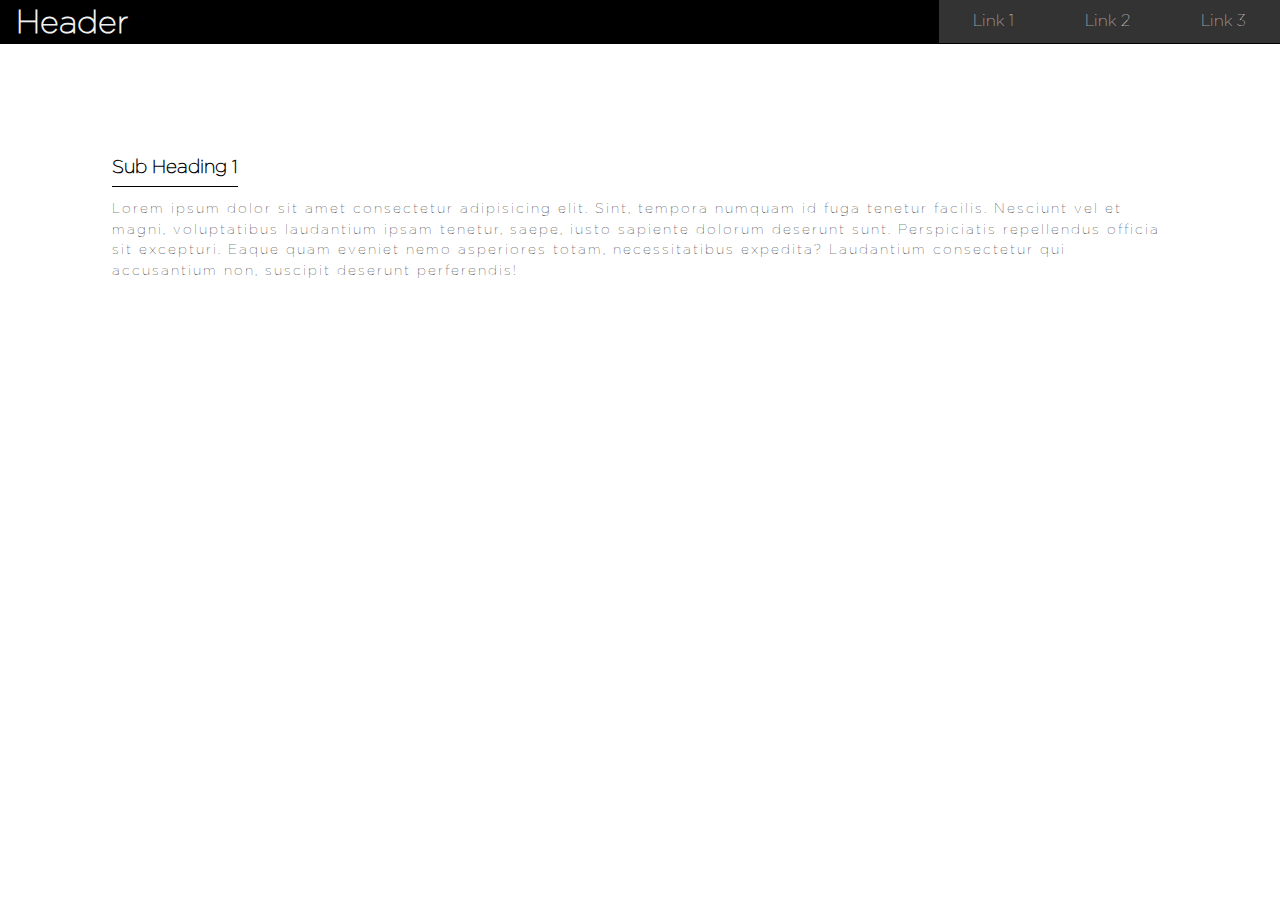
<file: layout_Template/index.html>
<!DOCTYPE html>
<html lang="en">

<head>
    <meta charset="UTF-8">
    <meta name="viewport" content="width=device-width, initial-scale=1.0">
    <meta http-equiv="X-UA-Compatible" content="ie=edge">
    <title>Layout Template</title>
    <link rel="stylesheet" href="css/style.css">
    <style type="text/css">
        header {
            position: relative;
            color: #f1f1f1;
            background-color: #000;
            padding: 20px;
            font-family: gothamThin;
            height: 44px;
        }
        main.row {
            scroll-snap-type: x mandatory;
            scroll-padding-top: 44px;
            /* scroll-snap-type: y mandatory; */
            overflow-x: scroll;
            display: grid;
            grid-template-columns: repeat(3,100%);
            height: calc(100vh - 44px);
        }
        .column {
            scroll-snap-align: start;
            padding: 7em;
            width: 100%;
            /* height: calc(100vh - 14em - 44px); */
        }
    </style>
</head>

<body>
    <header>
        <h1>Header</h1>
        <nav>
            <a href="#one">Link 1</a>
            <a href="#two">Link 2</a>
            <a href="#three">Link 3</a>
        </nav>
    </header>
    <main class="row">
        <section class="column" id="one">
            <h3><span>Sub Heading 1</span></h3>
            <p>Lorem ipsum dolor sit amet consectetur adipisicing elit. Sint, tempora numquam id fuga tenetur facilis.
                Nesciunt vel et magni, voluptatibus laudantium ipsam tenetur, saepe, iusto sapiente dolorum deserunt
                sunt. Perspiciatis repellendus officia sit excepturi. Eaque quam eveniet nemo asperiores totam,
                necessitatibus expedita? Laudantium consectetur qui accusantium non, suscipit deserunt perferendis!
            </p>

        </section>
        <section class="column" id="two">
            <h3><span>Sub Heading 2</span></h3>
            <p>Lorem ipsum dolor sit amet consectetur adipisicing elit. Sint, tempora numquam id fuga tenetur facilis.
                Nesciunt vel et magni, voluptatibus laudantium ipsam tenetur, saepe, iusto sapiente dolorum deserunt
                sunt. Perspiciatis repellendus officia sit excepturi. Eaque quam eveniet nemo asperiores totam,
                necessitatibus expedita? Laudantium consectetur qui accusantium non, suscipit deserunt perferendis!
            </p>

        </section>
        <section class="column" id="three">
            <h3><span>Sub Heading 3</span></h3>
            <p>Lorem ipsum dolor sit amet consectetur adipisicing elit. Sint, tempora numquam id fuga tenetur facilis.
                Nesciunt vel et magni, voluptatibus laudantium ipsam tenetur, saepe, iusto sapiente dolorum deserunt
                sunt. Perspiciatis repellendus officia sit excepturi. Eaque quam eveniet nemo asperiores totam,
                necessitatibus expedita? Laudantium consectetur qui accusantium non, suscipit deserunt perferendis!
            </p>

        </section>
    </main>
    <footer></footer>

</body>

</html>
</file>
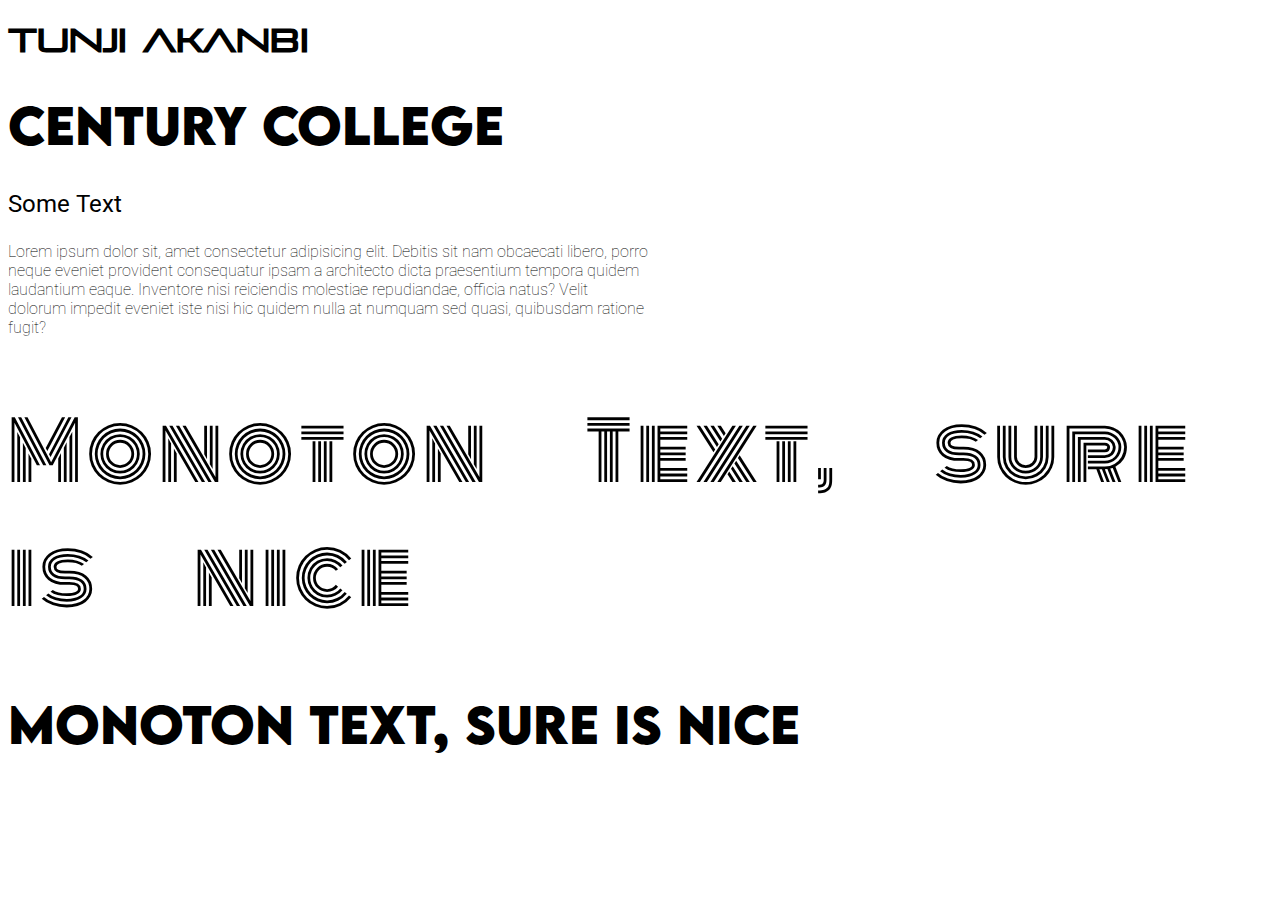
<file: unit3-demo/index.html>
<!DOCTYPE html>
<html lang="en">

<head>
    <meta charset="UTF-8">
    <meta name="viewport" content="width=device-width, initial-scale=1.0">
    <title>Unit 3 Demo</title>
    <link rel="preconnect" href="https://fonts.gstatic.com">
    <link href="https://fonts.googleapis.com/css2?family=Monoton&family=Roboto:wght@100;400&display=swap" rel="stylesheet">
    <link rel="stylesheet" href="css/style.css">
</head>

<body>
    <div>
        <h1>Tunji Akanbi</h1>
        <h1>Century College</h1>
        <section>
            <h3>Some Text</h3>
            <p>Lorem ipsum dolor sit, amet consectetur adipisicing elit. Debitis sit nam obcaecati libero, porro neque eveniet provident consequatur ipsam a architecto dicta praesentium tempora quidem laudantium eaque. Inventore nisi reiciendis molestiae repudiandae, officia natus? Velit dolorum impedit eveniet iste nisi hic quidem nulla at numquam sed quasi, quibusdam ratione fugit?</p>
        </section>
        <section>
            <h1 id="monoton1">Monoton Text, sure is nice</h1>
             <h1 id="monoton2">Monoton Text, sure is nice</h1>
        </section> 
    </div>
</body>

</html>
</file>
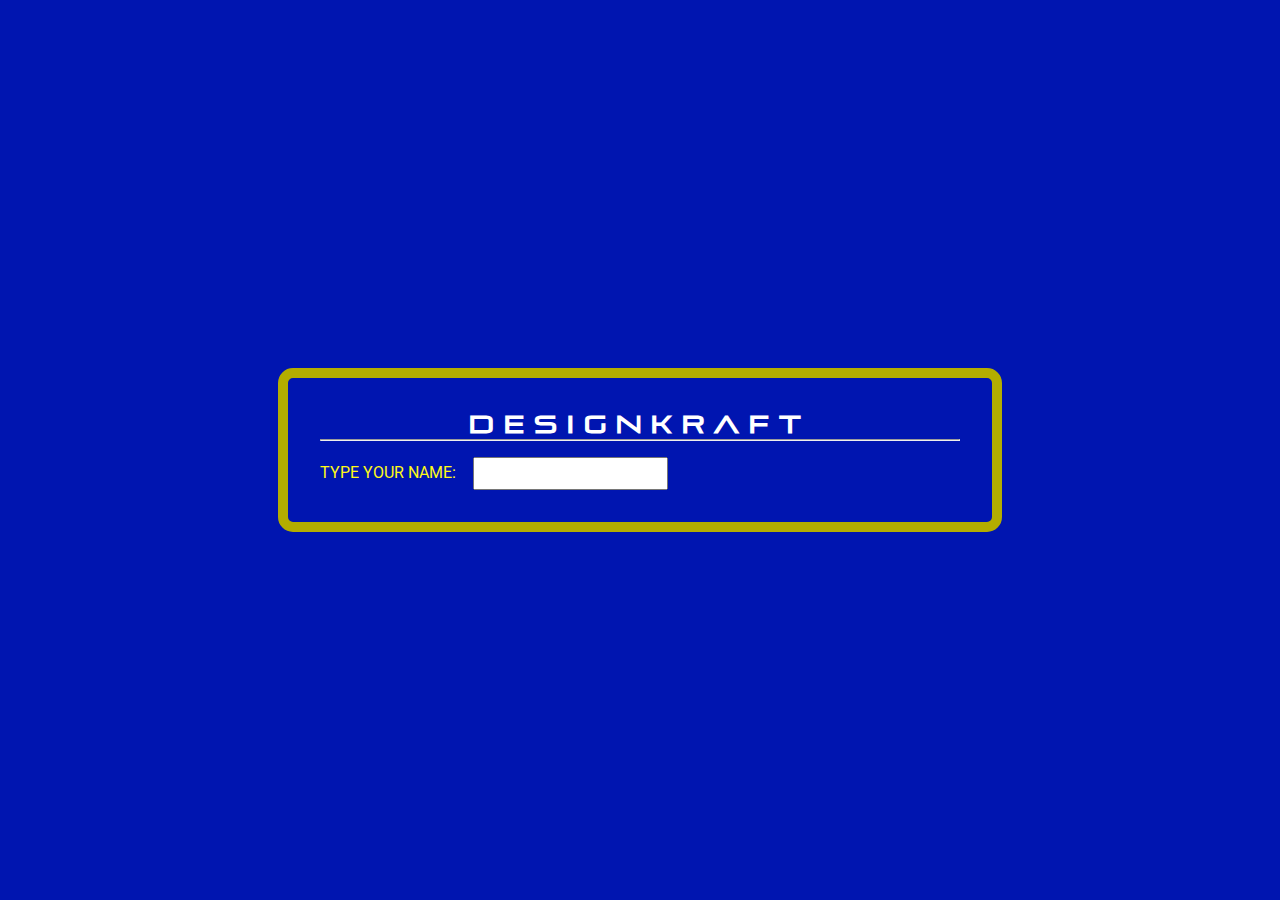
<file: unit4-demo/index.html>
<!DOCTYPE html>
<html lang="en">

<head>
    <meta charset="UTF-8">
    <meta name="viewport" content="width=device-width, initial-scale=1.0">
    <title>Unit 4 Demo</title>
    <link rel="preconnect" href="https://fonts.gstatic.com">
    <link href="https://fonts.googleapis.com/css2?family=Monoton&family=Roboto:wght@100;400&display=swap"
        rel="stylesheet">
    <link rel="stylesheet" href="css/style.css">
</head>

<body>
    <!-- <div id="first">
        <section class="first">
            <h1>Tunji Akanbi</h1>
            <h1>Century College</h1>
        </section>
        <section class="first">
            <h3>Some Text</h3>
            <p>Lorem ipsum dolor sit, amet consectetur adipisicing elit. Debitis sit nam obcaecati libero, porro neque
                eveniet provident consequatur ipsam a architecto dicta praesentium tempora quidem laudantium eaque.
                Inventore nisi reiciendis molestiae repudiandae, officia natus? Velit dolorum impedit eveniet iste nisi
                hic quidem nulla at numquam sed quasi, quibusdam ratione fugit?</p>
        </section>
        <section class="first">
            <h1 id="monoton1">Monoton Text, sure is nice</h1>
            <h1 id="monoton2">Monoton Text, sure is nice</h1>
            <p>Lorem ipsum, dolor sit amet consectetur adipisicing elit. Eum saepe non quod officiis commodi dolorem iusto adipisci temporibus facere corrupti, ipsam voluptatum quos aliquam ipsa quibusdam maiores corporis in dolorum? Officia ex eaque numquam velit at, nesciunt eveniet laborum rerum! Nemo quaerat in iure tempora atque, molestiae sunt nostrum aspernatur harum adipisci doloremque dolorem inventore? Pariatur recusandae odio labore earum amet, error aspernatur, nulla vitae porro iure, molestiae id? Dolore deserunt architecto repellendus? Natus nesciunt eligendi voluptas fuga mollitia ad pariatur adipisci quibusdam laudantium exercitationem doloremque, voluptates et, perspiciatis aut nulla eum rem repudiandae dolorum qui sit quaerat! Quis dolores, obcaecati eos repellat illo commodi ab in porro quia magnam modi officia voluptatem voluptate. Voluptatibus earum vel rerum aperiam at temporibus. Voluptatem maiores debitis ullam! Dolorem iusto, reiciendis amet vero commodi quos laboriosam ipsam ullam placeat earum repellat sequi distinctio! Minus odit nisi ad. Aut quia minima error suscipit beatae laudantium, cumque eaque libero, labore repellat ratione mollitia accusantium fuga maxime odit animi? Molestiae vitae magnam, expedita omnis fuga laboriosam deleniti commodi molestias sit nihil delectus deserunt et nam mollitia alias, eligendi aliquid illo quisquam non eius cupiditate quod rem. Deleniti, iure illum incidunt magni tempore quis amet facere sunt magnam. Neque tenetur ullam excepturi eum similique, dignissimos cupiditate molestiae placeat quidem beatae vitae laborum ea eaque. Cumque recusandae ratione debitis beatae. Iste in dolorum amet ab adipisci at, eligendi assumenda, consequatur modi debitis veniam repellat reprehenderit impedit. A consequatur vitae reprehenderit corporis ea magnam pariatur delectus accusamus consequuntur vero unde at nemo explicabo porro nesciunt quos, necessitatibus adipisci! Animi nam voluptatum quisquam numquam qui consequatur et quas molestiae eveniet magnam dolores ducimus itaque, vel architecto odio fuga deserunt quidem dolor atque autem accusantium. Exercitationem laboriosam totam dolorum velit neque earum veritatis accusantium, tenetur, corporis voluptatum eos unde cupiditate! Aliquam, consequatur quibusdam voluptate veniam esse odio. Consectetur assumenda maxime error consequuntur consequatur, accusamus ipsam aliquid repellendus magni rem ipsa incidunt quae sunt, perferendis in temporibus? A magni dignissimos, beatae enim reiciendis amet error, est rerum sed facere numquam accusantium perferendis! Commodi necessitatibus, cumque pariatur quam nisi sit culpa, blanditiis, similique quis accusamus itaque dolore. Sequi explicabo, at porro sapiente iure deleniti minima temporibus reprehenderit nisi repudiandae, enim ducimus vel quos recusandae veniam eveniet deserunt quis neque. Odio, expedita rem in sit optio sed ipsa ut ipsum commodi eligendi totam exercitationem consectetur debitis aspernatur iste itaque! Quos esse sint ullam eveniet reprehenderit corrupti soluta. Eius minima neque, vitae ab eligendi dolore animi doloremque hic et tempora temporibus adipisci autem architecto repudiandae aspernatur nostrum voluptatem veniam vel, quas sint amet nulla officiis! Ad repellendus blanditiis doloribus exercitationem ipsam velit nihil neque maxime, recusandae nulla! Officiis itaque sit debitis quae, veritatis expedita quos magnam aliquam libero eligendi blanditiis earum, beatae pariatur accusamus eaque maxime? Ipsum, officiis hic id quas alias vero, nostrum nemo amet dolor voluptatibus voluptates sequi ad asperiores aperiam iste repellat, quidem vitae sint rem quod. Eius perferendis unde eligendi, impedit in, illum minus cum ipsa quaerat quis, earum enim voluptate. Placeat rerum possimus necessitatibus numquam amet animi quas eligendi, enim et sint recusandae incidunt delectus modi nam. Autem ullam, totam veniam velit, minima minus vitae nam dolores ea corporis exercitationem iusto? Modi voluptatum aspernatur placeat libero quo a corrupti autem hic ad, nam ab doloremque ea. Velit eos cupiditate ullam aliquam aut aperiam tenetur natus, excepturi fugit laborum unde in, dolores doloribus animi soluta sapiente temporibus eveniet voluptatum perspiciatis facere eligendi dolore! Totam asperiores molestiae eos quisquam illum provident dolore, eum natus. Hic dolore odio consequuntur natus esse itaque quos ad modi impedit! Necessitatibus velit illum molestias neque amet eveniet officiis quas temporibus odio. Modi assumenda consectetur recusandae ratione quasi quod facilis eius culpa, at, deleniti exercitationem est. Hic qui commodi nemo asperiores illo omnis ad impedit tempora enim iusto magni, corrupti nisi numquam nesciunt tenetur. Voluptate iste assumenda officiis ullam aut eligendi laborum voluptates exercitationem inventore perferendis. Dolore ipsum repudiandae veritatis doloribus alias! Assumenda beatae adipisci numquam. Quod dolore, consequuntur unde, rerum optio laudantium ab, atque quae id officiis ipsam fugit neque magni voluptas? Eligendi dolor assumenda voluptatem dolore vitae tempore quod aperiam doloremque quae! Voluptates at ea voluptas iste tenetur facere, accusantium eius similique voluptate nisi adipisci qui placeat eaque quod, sequi porro reprehenderit. Cum perspiciatis animi amet vel? Numquam eius libero nam asperiores ab quibusdam quo at quos incidunt ipsa facere, vero ut voluptatibus aspernatur, laudantium quis doloremque sequi voluptate atque laboriosam enim delectus praesentium explicabo nulla! Inventore sunt, quibusdam mollitia nesciunt harum quam delectus iusto magnam pariatur soluta unde beatae architecto eius officia ex adipisci minus sapiente repellat quaerat, saepe maxime aliquid provident placeat? Dolorem aliquid assumenda minima excepturi rerum exercitationem accusamus cumque non quae! Reiciendis adipisci omnis numquam debitis. Eius soluta ipsum, debitis voluptatibus corporis enim modi cumque sed. Rerum quisquam alias ea tempora repellat molestiae cupiditate autem minus quod, sed aliquam assumenda et inventore aut, suscipit eum quis accusamus molestias odit repellendus, veritatis quos vitae vel numquam! Cum voluptas explicabo labore dignissimos nobis consequuntur est fugit quas, dolorum, aliquam consequatur itaque quidem ea rerum molestiae optio dicta ipsa illo error voluptate, sapiente dolor saepe! Voluptate quasi velit, quia aspernatur qui dicta officiis? Officiis cumque tempore consequuntur! Soluta veritatis, laborum maxime deleniti itaque accusamus culpa porro repudiandae aliquam, quos dolorum vitae totam quae perferendis quas corporis? Repudiandae quas voluptatibus ipsam eligendi nobis sequi! Voluptates non obcaecati provident, reprehenderit velit expedita minima, accusantium assumenda dicta ratione tempora suscipit nobis sint! Odio ratione eveniet officia est. Natus doloribus porro debitis quod itaque sunt impedit perspiciatis aut vel, amet aspernatur adipisci earum consequuntur mollitia quasi obcaecati excepturi nobis sapiente. Nesciunt, vel ea officia soluta neque expedita voluptas amet ipsa facere provident alias at laborum accusantium illum dignissimos. Nostrum laudantium sunt excepturi praesentium ex exercitationem facere nisi perspiciatis voluptate suscipit tempore repellat modi, aut ab beatae! Iste suscipit ab quos, reiciendis enim et at totam voluptates, eveniet laboriosam officiis unde animi iure vel sed repellat quo, quidem soluta consequuntur impedit ducimus. Dolorem veniam sint quisquam doloribus quos consequatur perferendis!</p>
        </section>
    </div>
    <div id="second">
        <section id="test1" class="test">
            <h1>Test 1</h1>
        </section>
        <section id="test2" class="test">
            <h1>Test 2</h1>
        </section>
        <section id="test3" class="test">
            <h1>Test 3</h1>
        </section>
    </div> -->
    <div id="content1">
        <section>
            <h1><a href="#">DESIGNKRAFT</a></h1>
            <hr>
            <form>
                <label for="sometext">TYPE YOUR NAME:</label>
                <input type="text" name="sometext" id="sometext">
            </form>
        </section>
    </div>
</body>

</html>
</file>
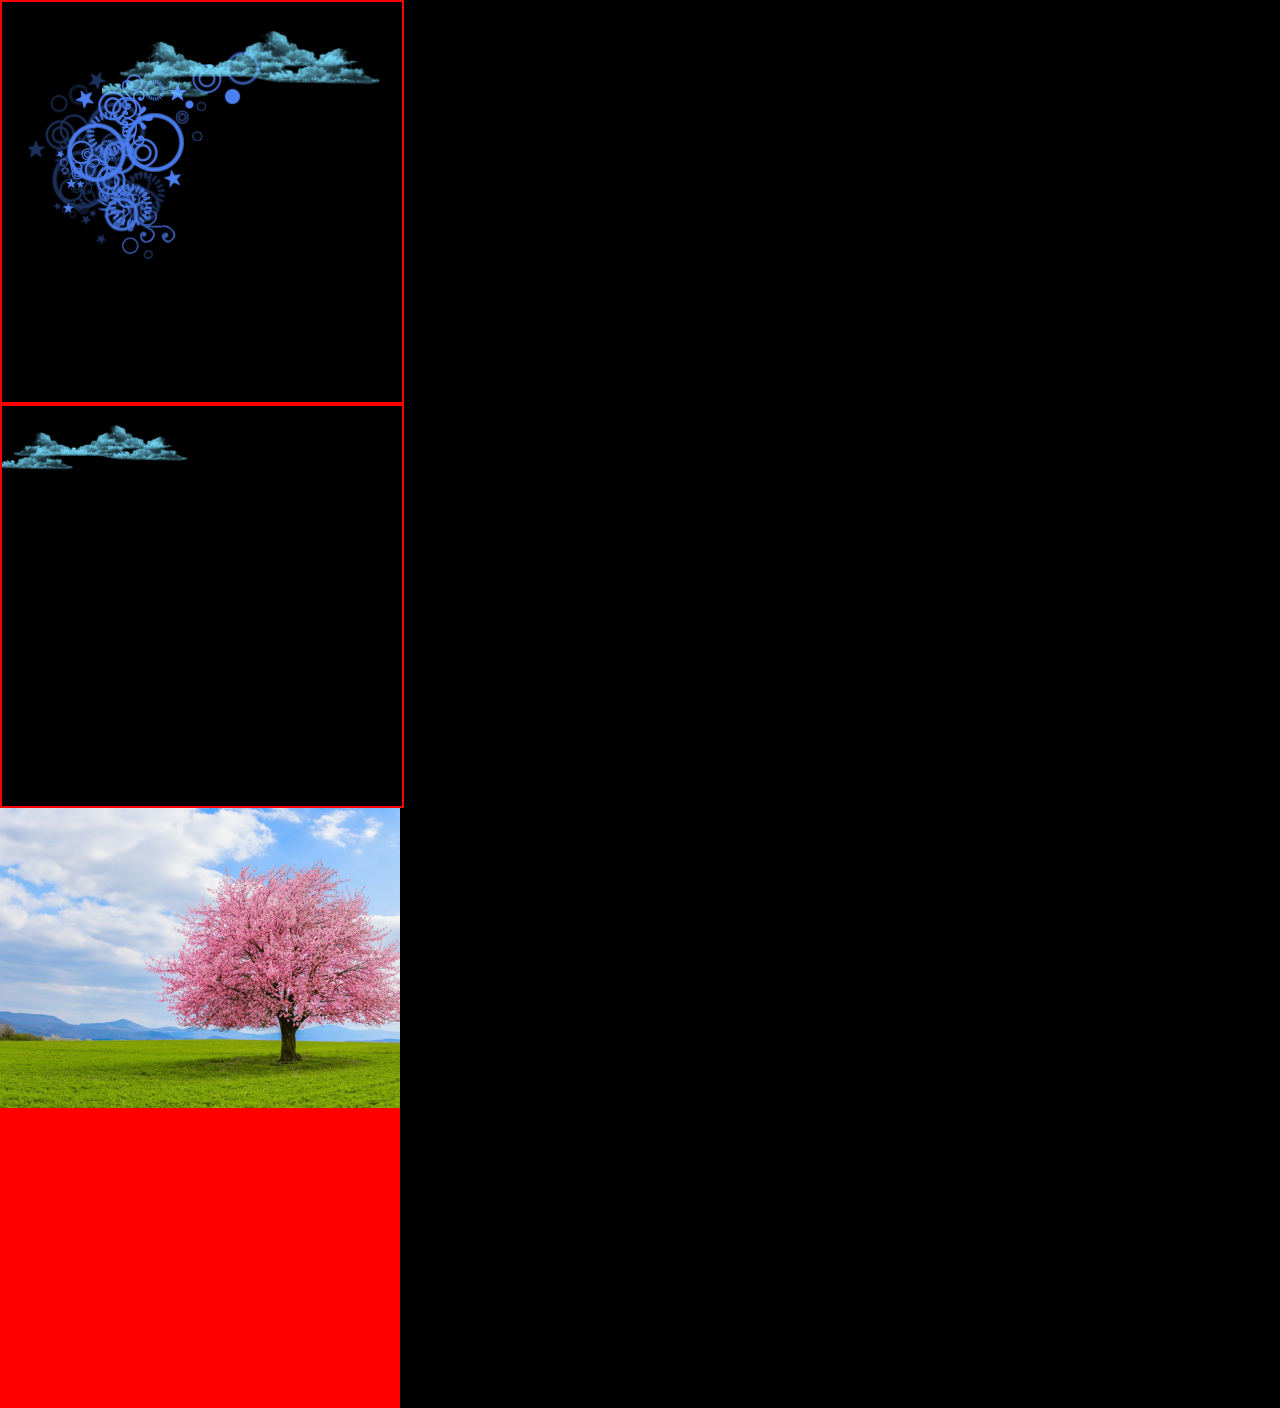
<file: unit5-demo/index.html>
<!DOCTYPE html>
<html lang="en">
<head>
    <meta charset="UTF-8">
    <meta name="viewport" content="width=device-width, initial-scale=1.0">
    <title>Unit 5 Demo</title>
    <link rel="stylesheet" href="css/style.css">
</head>
<body>
    <div id="content1">

    </div>
    <div id="content2">

    </div>
    <div id="content3">

    </div>
</body>
</html>
</file>
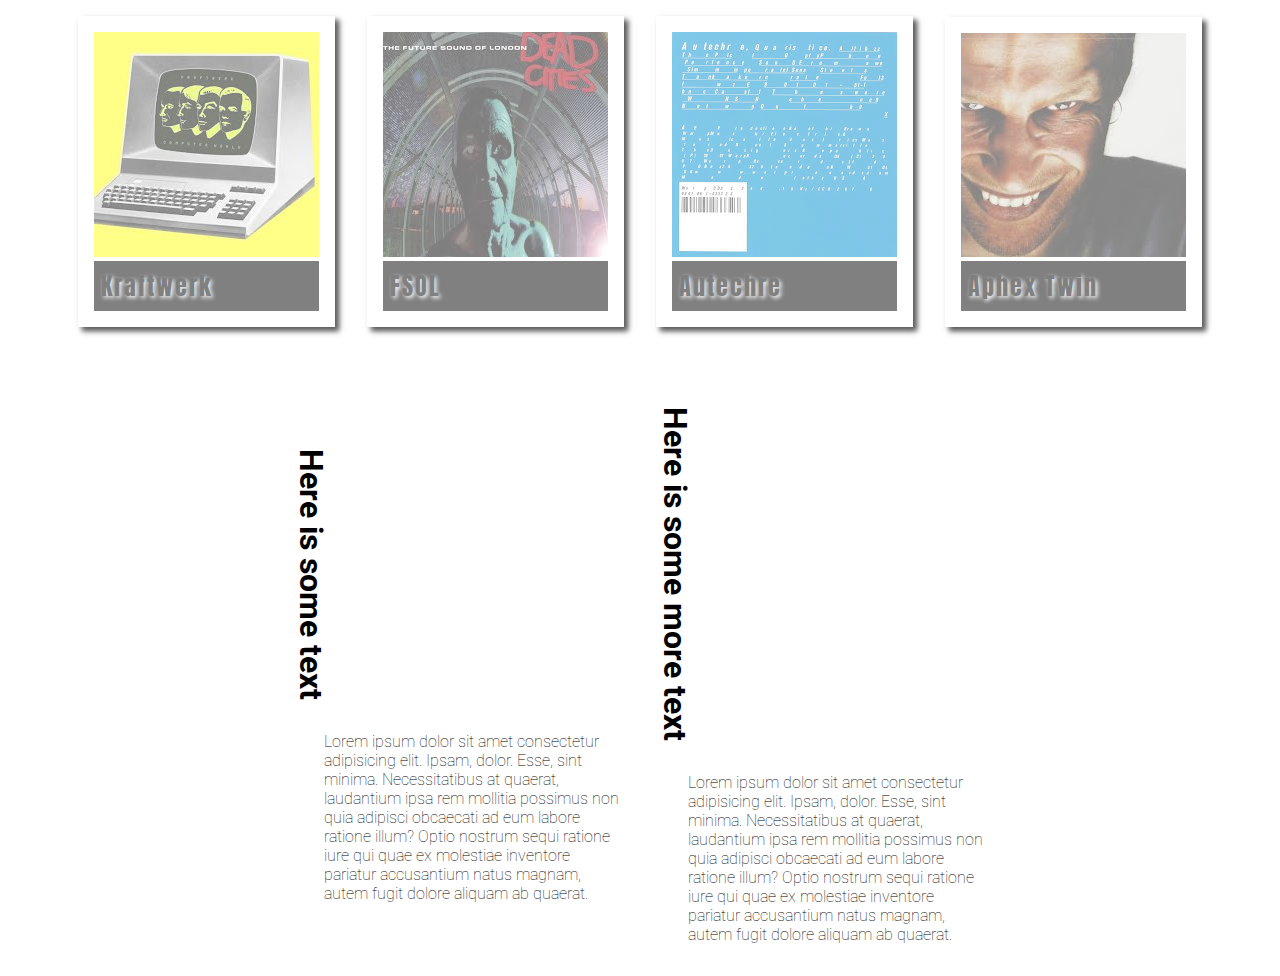
<file: unit6and7demo/index.html>
<!DOCTYPE html>
<html lang="en">

<head>
    <meta charset="UTF-8">
    <meta name="viewport" content="width=device-width, initial-scale=1.0">
    <title>Unit 6 aand 7 Demo</title>
    <link rel="preconnect" href="https://fonts.gstatic.com">
    <link href="https://fonts.googleapis.com/css2?family=Anton&family=Roboto:wght@100;300&display=swap"
        rel="stylesheet">
    <link rel="stylesheet" href="css/style.css">
</head>

<body>
    <div id="one">
        <figure><img src="images/computerWorld.jpeg" alt="#">
            <figcaption>Kraftwerk</figcaption>
        </figure>
        <figure><img src="images/deadCities.jpeg" alt="#">
            <figcaption>FSOL</figcaption>
        </figure>
        <figure><img src="images/quaristice_.jpeg" alt="#">
            <figcaption>Autechre</figcaption>
        </figure>
        <figure><img src="images/richardDJames.jpeg" alt="#">
            <figcaption>Aphex Twin</figcaption>
        </figure>
    </div>
    <div id="two">
        <section>
            <h1>Here is some text</h1>
            <p>Lorem ipsum dolor sit amet consectetur adipisicing elit. Ipsam, dolor. Esse, sint minima. Necessitatibus
                at quaerat, laudantium ipsa rem mollitia possimus non quia adipisci obcaecati ad eum labore ratione
                illum? Optio nostrum sequi ratione iure qui quae ex molestiae inventore pariatur accusantium natus
                magnam, autem fugit dolore aliquam ab quaerat.</p>
        </section>
        <section>
            <h1>Here is some more text</h1>
            <p>Lorem ipsum dolor sit amet consectetur adipisicing elit. Ipsam, dolor. Esse, sint minima. Necessitatibus
                at quaerat, laudantium ipsa rem mollitia possimus non quia adipisci obcaecati ad eum labore ratione
                illum? Optio nostrum sequi ratione iure qui quae ex molestiae inventore pariatur accusantium natus
                magnam, autem fugit dolore aliquam ab quaerat.</p>
        </section>
    </div>
</body>

</html>
</file>
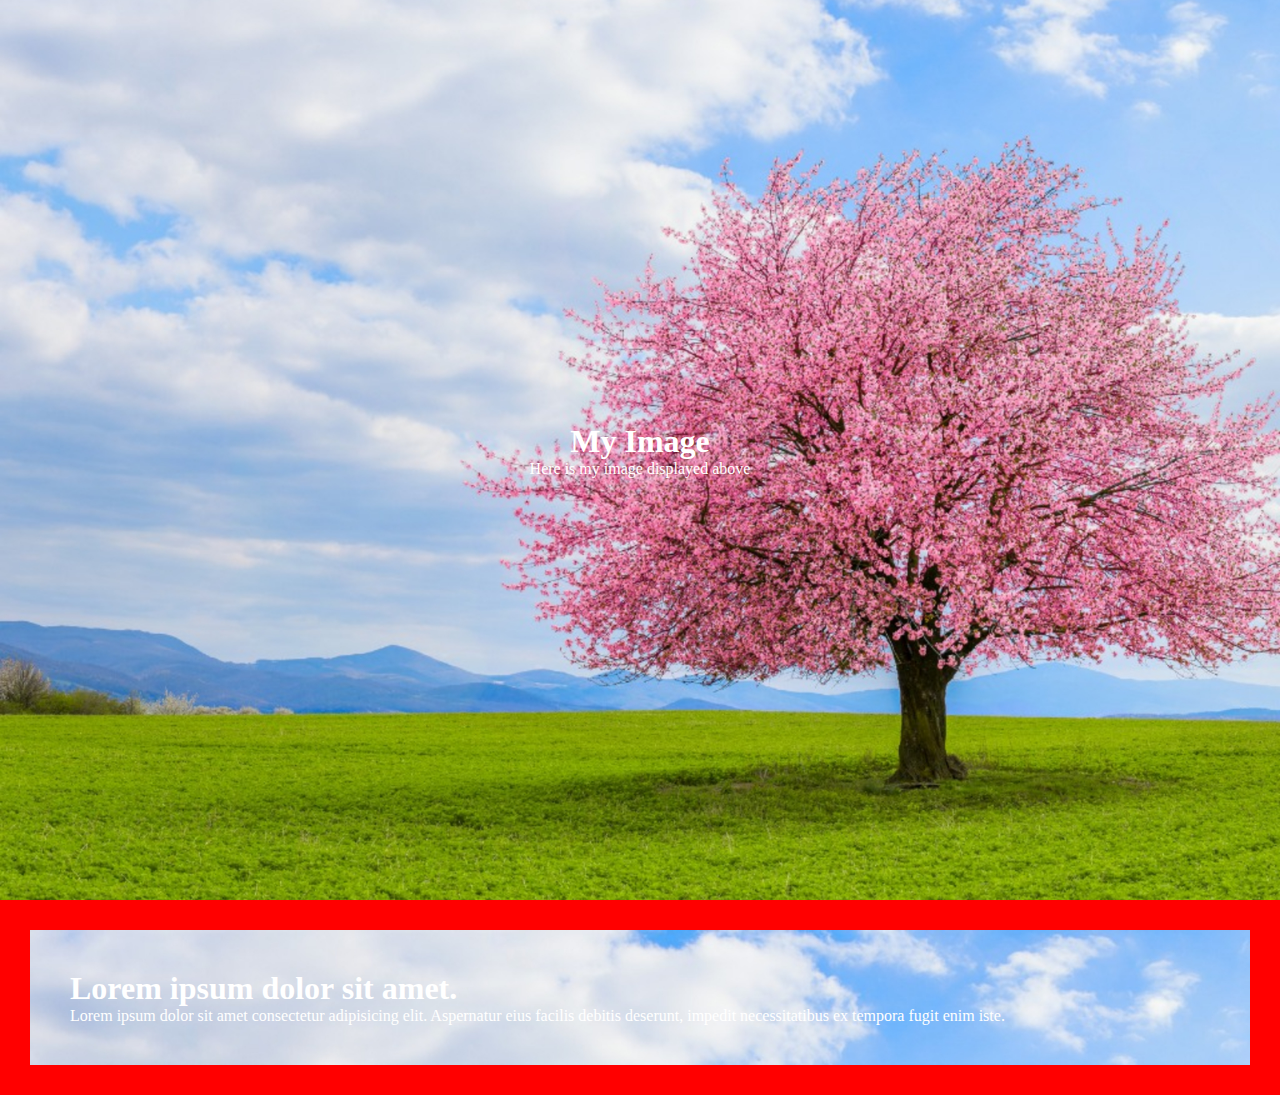
<file: unit5-demo/index2.html>
<!DOCTYPE html>
<html lang="en">

<head>
    <meta charset="UTF-8">
    <meta name="viewport" content="width=device-width, initial-scale=1.0">
    <title>Unit 5 Demo</title>
    <link rel="stylesheet" href="css/style.css">
</head>

<body>
    <div id="myImage">
        <div id="sometext">
            <h1>My Image</h1>
            <p>Here is my image displayed above</p>
        </div>
    </div>
    <div id="newImage">
        <h1>Lorem ipsum dolor sit amet.</h1>
        <p>Lorem ipsum dolor sit amet consectetur adipisicing elit. Aspernatur eius facilis debitis deserunt, impedit necessitatibus ex tempora fugit enim iste.</p>

    </div>
</body>

</html>
</file>
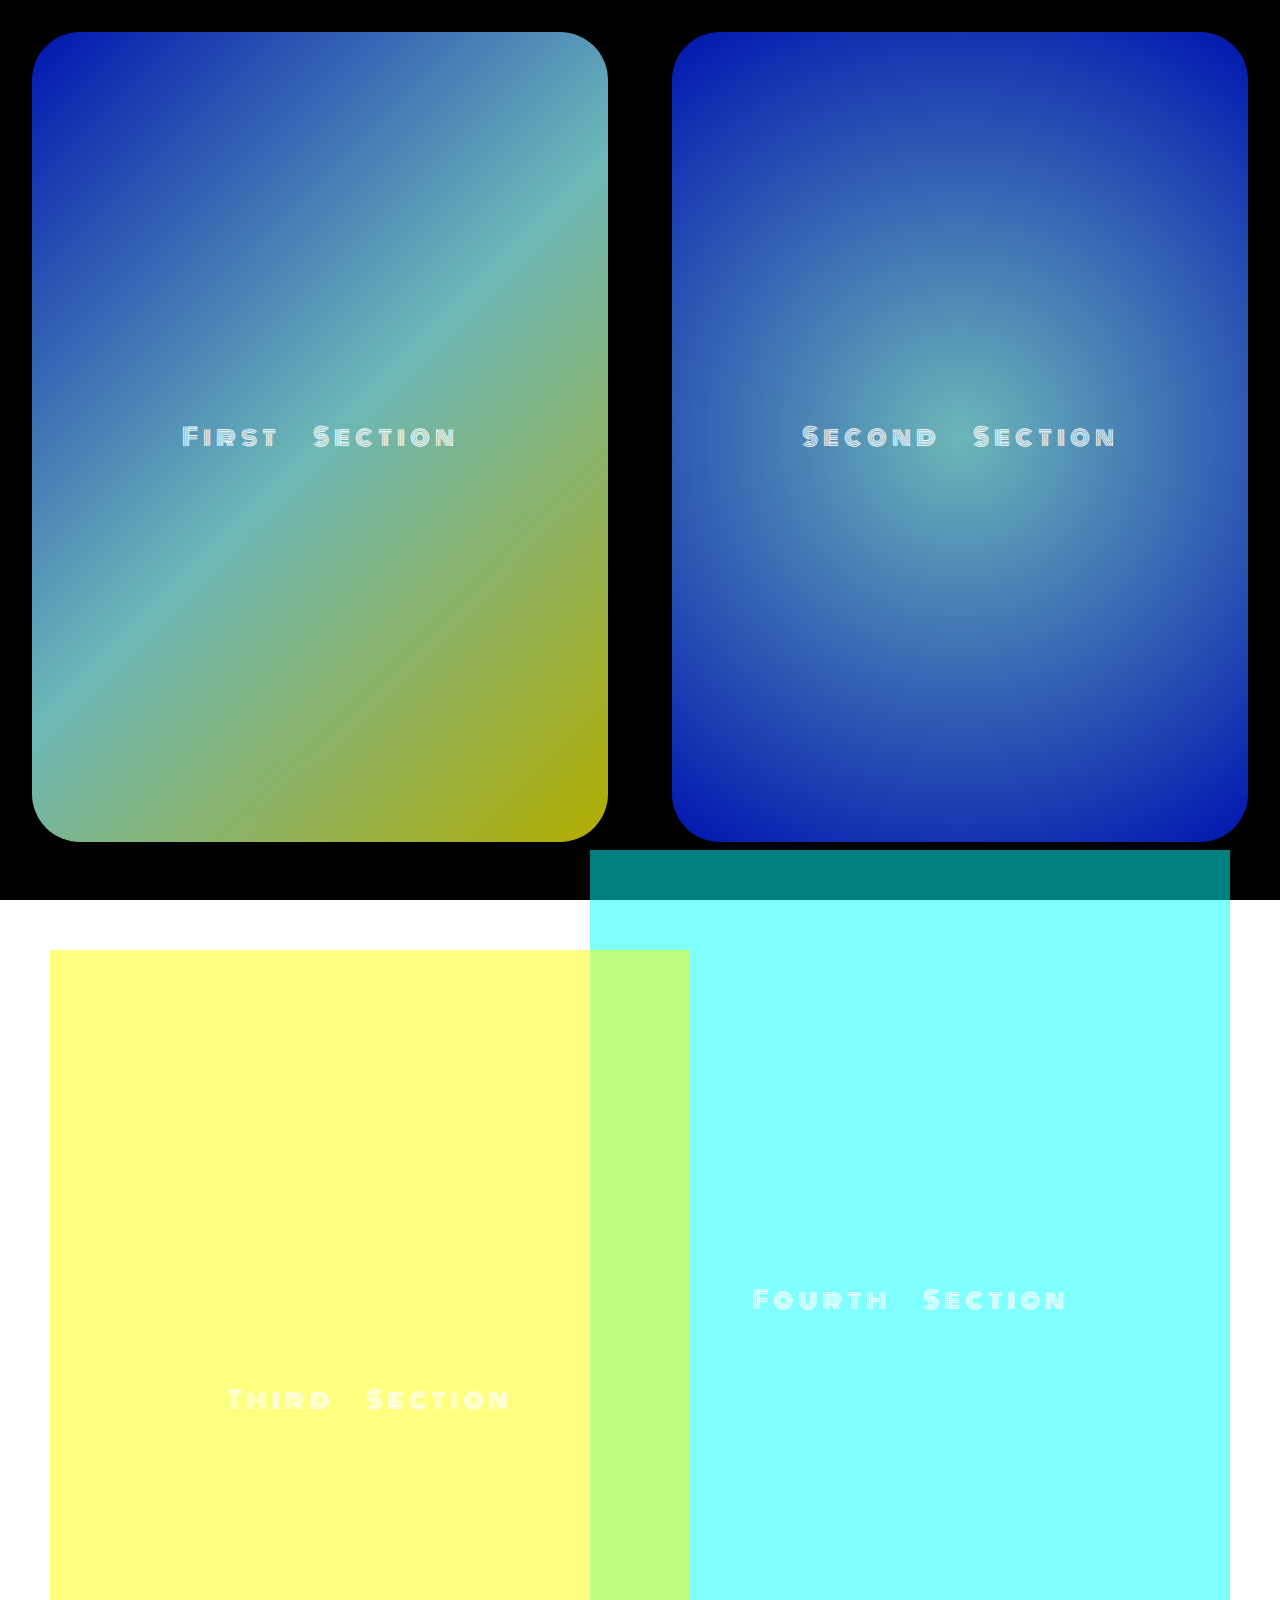
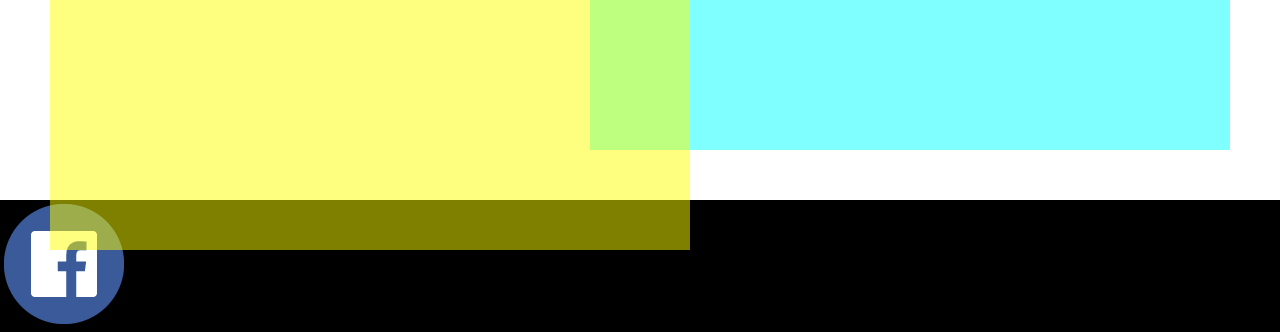
<file: unit5-demo/index3.html>
<!DOCTYPE html>
<html lang="en">

<head>
    <meta charset="UTF-8">
    <meta name="viewport" content="width=device-width, initial-scale=1.0">
    <title>Unit 5 Demo</title>
    <link href="https://fonts.googleapis.com/css2?family=Monoton&family=Roboto:wght@100;400&display=swap"
    rel="stylesheet">
    <link rel="stylesheet" href="css/style.css">
<script type="text/javascript">
function MM_swapImgRestore() { //v3.0
  var i,x,a=document.MM_sr; for(i=0;a&&i<a.length&&(x=a[i])&&x.oSrc;i++) x.src=x.oSrc;
}
function MM_preloadImages() { //v3.0
  var d=document; if(d.images){ if(!d.MM_p) d.MM_p=new Array();
    var i,j=d.MM_p.length,a=MM_preloadImages.arguments; for(i=0; i<a.length; i++)
    if (a[i].indexOf("#")!=0){ d.MM_p[j]=new Image; d.MM_p[j++].src=a[i];}}
}

function MM_findObj(n, d) { //v4.01
  var p,i,x;  if(!d) d=document; if((p=n.indexOf("?"))>0&&parent.frames.length) {
    d=parent.frames[n.substring(p+1)].document; n=n.substring(0,p);}
  if(!(x=d[n])&&d.all) x=d.all[n]; for (i=0;!x&&i<d.forms.length;i++) x=d.forms[i][n];
  for(i=0;!x&&d.layers&&i<d.layers.length;i++) x=MM_findObj(n,d.layers[i].document);
  if(!x && d.getElementById) x=d.getElementById(n); return x;
}

function MM_swapImage() { //v3.0
  var i,j=0,x,a=MM_swapImage.arguments; document.MM_sr=new Array; for(i=0;i<(a.length-2);i+=3)
   if ((x=MM_findObj(a[i]))!=null){document.MM_sr[j++]=x; if(!x.oSrc) x.oSrc=x.src; x.src=a[i+2];}
}
</script>
</head>

<body onLoad="MM_preloadImages('images/PNG/Circle Grey/Facebook.png')">
<div id="content4">
    <section><h1>First Section</h1></section>
    <section><h1>Second Section</h1></section>
</div>
<div id="content5">
    <section id="third"><h1>Third Section</h1></section>
    <section id="fourth"><h1>Fourth Section</h1></section>
</div>
<footer><a href="www.facebook.com" onMouseOut="MM_swapImgRestore()" onMouseOver="MM_swapImage('facebook','','images/PNG/Circle Grey/Facebook.png',1)"><img src="images/PNG/Circle Color/Facebook.png" alt="Facebook Logo" width="128" height="128" id="facebook"></a></footer>
</body>

</html>
</file>
<file: layout_Template/css/style.css>
*, html, body {
  margin: 0;
  padding: 0;
  box-sizing: border-box; }

@font-face {
  font-family: 'gothamThin';
  src: url("../fonts/Gotham-Thin.otf"); }
header h1 {
  position: absolute;
  top: 0;
  left: 16px;
  padding: 4px 0; }

nav {
  position: absolute;
  top: 0;
  right: 0;
  padding: 0.75em 0;
  background-color: #333; }

nav a {
  position: relative;
  color: #f2f2f2;
  text-align: center;
  text-decoration: none;
  font-family: gothamThin;
  padding: 0.75em 2.1em; }

nav a:hover {
  background-color: #ddd;
  color: #000; }

.row:after {
  content: "";
  display: table;
  clear: both; }

.column {
  font-family: 'gothamThin'; }
  .column p {
    padding-top: 1.5em;
    letter-spacing: 2px;
    line-height: 1.5em;
    font-size: 0.85em; }
  .column h3 span {
    border-bottom: 1px solid black;
    padding-bottom: 0.5em; }

@media screen and (max-width: 600px) {
  .column {
    width: 100%; } }
</file>
<file: unit3-demo/css/style.css>
@font-face {
    font-family: pirulen;
    /* src: url(pirulen\ rg.ttf); */
    src: url("../fonts/pirulen rg.ttf");
}
@font-face {
    font-family: lemon-milk;
    /* src: url(pirulen\ rg.ttf); */
    src: url(../fonts/LEMONMILK-Bold.otf);
}

h1 {
    font-family: pirulen;
    font-weight: bold;
}
h1:nth-of-type(2) {
    font-family: lemon-milk;
    font-size: 3em;
}

h3 {
    font-family: 'Roboto', sans-serif; 
    font-weight: 400;
    font-size: 1.5em;
}
p {
    width: 640px;
    font-family: 'Roboto', sans-serif; 
    font-weight: 100;
}
h1#monoton1 {
    font-family: 'Monoton', cursive;
    font-size: 5em;
    letter-spacing: 5px;
    word-spacing: 1em;
     font-weight: 400;/*remind students to add this */
}

/* 
font-family: 'Monoton', cursive;
font-family: 'Roboto', sans-serif; 
*/
</file>
<file: unit4-demo/css/style.css>
*,
html,
body {
  margin: 0;
  padding: 0;
}
@font-face {
  font-family: pirulen;
  /* src: url(pirulen\ rg.ttf); */
  src: url("../fonts/pirulen rg.ttf");
}
@font-face {
  font-family: lemon-milk;
  /* src: url(pirulen\ rg.ttf); */
  src: url(../fonts/LEMONMILK-Bold.otf);
}

h1 {
  font-family: pirulen;
  font-weight: bold;
}
h1:nth-of-type(2) {
  font-family: lemon-milk;
  font-size: 3em;
}

h3 {
  font-family: "Roboto", sans-serif;
  font-weight: 400;
  font-size: 1.5em;
}
p {
  width: 640px;
  font-family: "Roboto", sans-serif;
  font-weight: 100;
}
h1#monoton1 {
  font-family: "Monoton", cursive;
  font-size: 5em;
  letter-spacing: 5px;
  word-spacing: 1em;
  font-weight: 400; /*remind students to add this */
}
section {
  width: 60%;
  padding: 2em;
}
p {
  width: 100%;
}
section.first:nth-of-type(1),
section.first:nth-of-type(3) {
  background-color: blanchedalmond;
}
section.first:nth-of-type(1) {
  position: fixed;
  /* box-sizing: border-box; */
  z-index: 2;
  /* 
    top:100px;
    left:100px;
    right:100px;
    bottom:100px; */
}
section.first:nth-of-type(2) {
  background-color: khaki;
  position: relative;
  top: 157px;
}
section.first:nth-of-type(3) {
  position: relative;
  top: 157px;
   /* bottom: 0;  */
}
section.first:nth-of-type(3) p {
  /* position: absolute;
    bottom:0px; */
}
#second {
  width: 100vw;
  height: 768px;
  background-color: #000;
  position: relative;
}
.test {
  height: 100%;
  width: 33.33%;
  position: absolute;
  box-sizing: border-box;
}
#test1 {
  left: 0;
  background-color: blanchedalmond;
}
#test2 {
  left: 33.33%;
  top: 100px;
  background-color: khaki;
}
#test3 {
  left: 66.66%;
  top: 200px;
  background-color: blanchedalmond;
}


div#content1 {
  width: 100vw;
  height: 100vh;
  display: flex;
  justify-content: center;
  align-items: center;
  background-color: #0015B0;
}
div#content1>section {
  width: 50%;
  border: 10px solid #B3AD00;
  /* border: 20px solid transparent; */

  border-radius: 15px;
  /* border-image: url('../images/pattern.svg') 50% stretch; */
  /* border-image: url('../images/pattern.svg') 10% fill; */
}
div#content1>section>h1 {
  letter-spacing: 10px;
  text-align: center;
  /* color: #FFF; */
  font-size: 1.5em;
}
div#content1>section>h1>a {
  text-decoration: none;
  color: #FFF;
}
div#content1>section>h1>a:hover {
  color: #6CB7B8;
}

div#content1>section>form {
  margin-top: 1em;
}
div#content1>section>form>input {
  padding: 0.5em;
  margin-left: 1em;
}

div#content1>section>form>input:focus {
  background-color: #6CB7B8;
}
div#content1>section>form>input:blur {
  background-color: #0015B0;
}

div#content1>section>form>label{
  font-family: 'Roboto', sans-serif; 
  color: #FFF917;
}

/* 
font-family: 'Monoton', cursive;
font-family: 'Roboto', sans-serif; 


// #6CB7B8 bluegreen
// #FFFFFF white
// #0015B0 darkblue
// #B3AD00  gold
// #FFF917 yellow
*/
</file>
<file: unit5-demo/css/style.css>
*, html, body {
  margin: 0;
  padding: 0;
}

body {
  background-color: #000;
}

#content1 {
  border: 2px solid red;
  width: 400px;
  height: 400px;
  background: url("../images/cloud.png") top right no-repeat, url("../images/abstract.png") top left no-repeat;
}

#content2 {
  border: 2px solid red;
  width: 400px;
  height: 400px;
  background: url("../images/cloud.png");
  background-size: 200px 200px;
  background-repeat: no-repeat;
}

#content3 {
  width: 400px;
  height: 600px;
  background-color: red;
  background-image: url("../images/lonely-japanese-cherry.jpg");
  background-size: contain;
  background-repeat: no-repeat;
}

#myImage {
  background: url("../images/lonely-japanese-cherry.jpg") no-repeat center;
  background-size: cover;
  height: 100vh;
  position: relative;
}

#sometext {
  text-align: center;
  position: absolute;
  top: 50%;
  left: 50%;
  -webkit-transform: translate(-50%, -50%);
          transform: translate(-50%, -50%);
  color: #fff;
}

#newImage {
  border: 30px solid red;
  padding: 40px;
  color: #fff;
  background: url("../images/lonely-japanese-cherry.jpg");
  background-repeat: no-repeat;
  background-size: cover;
}

#content4 {
  width: 100vw;
  height: 100vh;
  background-color: #000;
  display: -webkit-box;
  display: -ms-flexbox;
  display: flex;
}

#content4 section {
  width: 50%;
  height: 90%;
  margin: 2.5%;
  background-color: #f00;
  display: -webkit-box;
  display: -ms-flexbox;
  display: flex;
  -webkit-box-pack: center;
      -ms-flex-pack: center;
          justify-content: center;
  -webkit-box-align: center;
      -ms-flex-align: center;
          align-items: center;
  border-radius: 3em;
}

#content4 section h1 {
  font-family: "Monoton", cursive;
  font-size: 1.5em;
  letter-spacing: 5px;
  word-spacing: 1em;
  font-weight: 400;
  color: #fff;
}

#content4 section:nth-child(1) {
  background-image: linear-gradient(135deg, #0015B0, #6CB7B8, #B3AD00);
}

#content4 section:nth-child(2) {
  background: radial-gradient(circle, #6CB7B8, #0015B0);
}

#content5 {
  width: 100vw;
  height: 100vh;
  background-color: white;
  display: -webkit-box;
  display: -ms-flexbox;
  display: flex;
}

#content5 section {
  width: 50%;
  height: 100%;
  display: -webkit-box;
  display: -ms-flexbox;
  display: flex;
  -webkit-box-pack: center;
      -ms-flex-pack: center;
          justify-content: center;
  -webkit-box-align: center;
      -ms-flex-align: center;
          align-items: center;
}

#content5 section h1 {
  font-family: "Monoton", cursive;
  font-size: 1.5em;
  letter-spacing: 5px;
  word-spacing: 1em;
  font-weight: 400;
  color: #fff;
}

#content5 #third {
  background-color: rgba(255, 255, 0, 0.5);
  position: relative;
  top: 50px;
  left: 50px;
  z-index: 99;
}

#content5 #fourth {
  background-color: rgba(0, 255, 255, 0.5);
  position: relative;
  bottom: 50px;
  right: 50px;
  z-index: 1;
}
/*# sourceMappingURL=style.css.map */
</file>
<file: unit6and7demo/css/style.css>
*, html, body {
  margin: 0;
  padding: 0;
  box-sizing: border-box; }

body {
  font-family: 'Roboto', sans-serif;
  font-weight: 100; }
  body div#one {
    width: 100vw;
    display: flex;
    justify-content: center;
    align-items: center;
    padding: 1em; }
    body div#one figure {
      height: 100%;
      padding: 1em;
      box-shadow: 4px 4px 4px 0 rgba(0, 0, 0, 0.3), 4px 4px 6px 0 rgba(0, 0, 0, 0.5);
      margin: 0 1em; }
    body div#one figcaption {
      font-family: 'Anton', sans-serif;
      letter-spacing: 2px;
      font-size: 1.5em;
      color: #fff;
      color: gray;
      text-shadow: 2px 2px 4px rgba(0, 0, 0, 0.7);
      text-shadow: 2px 2px 4px white;
      background-color: gray;
      padding: 0.3em; }
    body div#one img {
      width: auto;
      height: 100%;
      opacity: 0.5; }
    body div#one img:hover {
      opacity: 1; }
  body div#two {
    display: flex;
    justify-content: center;
    align-items: center;
    padding: 1em; }
    body div#two section {
      padding: 1em; }
      body div#two section h1 {
        margin: 1em 0;
        writing-mode: vertical-rl; }
      body div#two section p {
        margin-left: 2em;
        width: 300px;
        word-break: break-word; }
</file>
